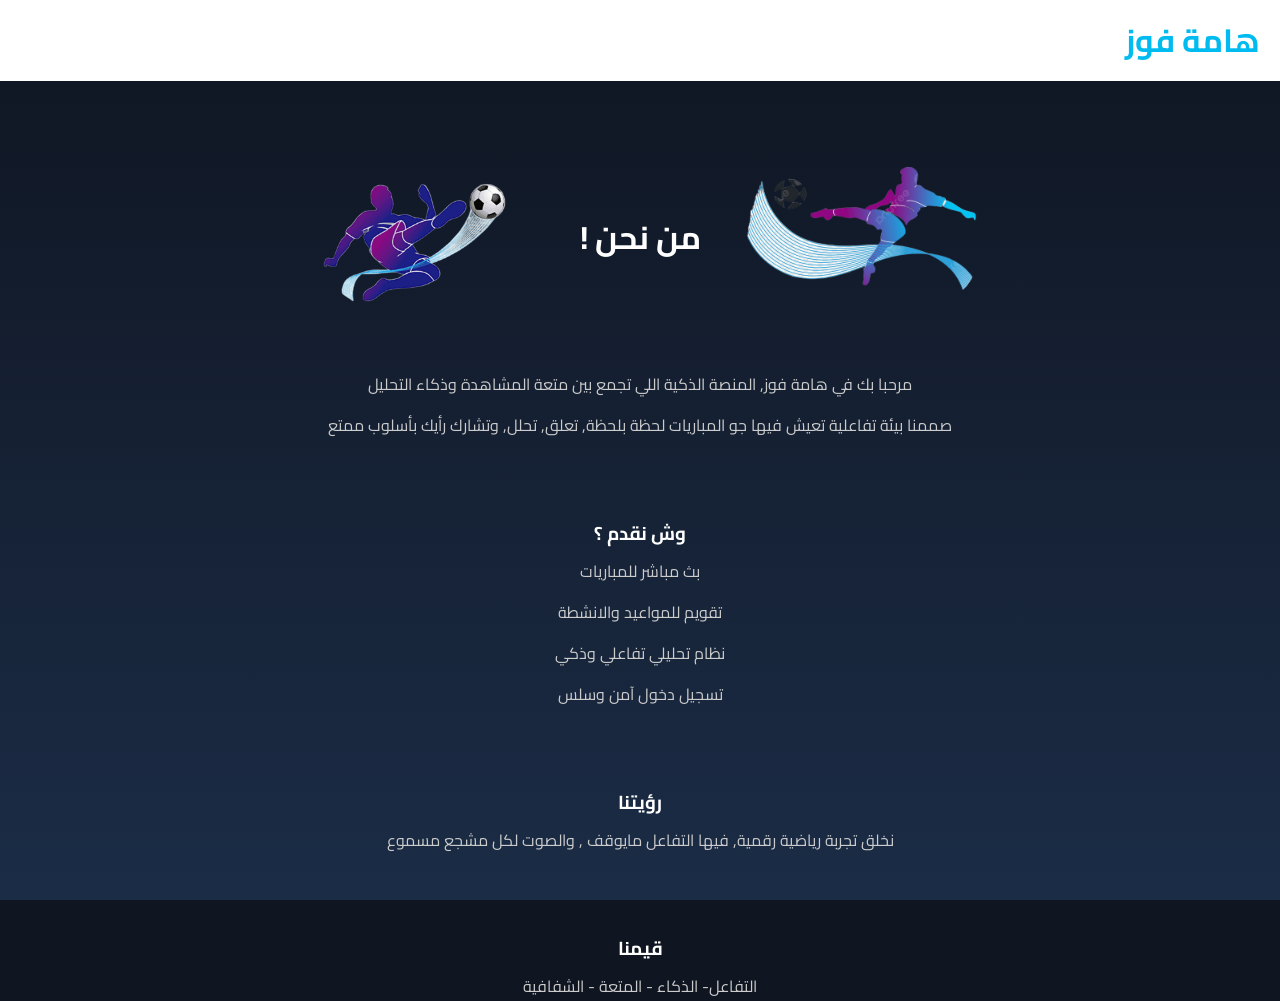
<file: around.html>
<!DOCTYPE html>
<html lang="ar">
<head>
    <meta charset="UTF-8"> 
    <meta name="viewport" content="width=device-width, initial-scale=1.0"> 
    <title>حول</title> 
    <link rel="stylesheet" href="style.css">
    
    <!-- استدعاء ملف الجافاسكربت اللي فيه الفنكشن -->
    <script src="index.js" defer></script>

    <!-- التحقق من localStorage -->
    <script>
      // التحقق من نوع المستخدم قبل تحميل باقي الصفحة
      window.addEventListener("DOMContentLoaded", () => {
        const userType = localStorage.getItem("userType");
        if (userType === "disabled" && typeof toggleHighContrast === "function") {
          toggleHighContrast();
        }
      });
    </script>

    <!-- روابط خارجية -->
    <link rel="stylesheet" href="https://cdnjs.cloudflare.com/ajax/libs/font-awesome/6.7.2/css/all.min.css"> 
    <script src="https://code.jquery.com/jquery-3.6.0.min.js"></script> 
</head>

<body>

    <!-- الهيدر الرئيسي -->
    <header id="main-header">
        <a href="index.html" class="logo">هامة فوز</a>
        <nav class="navigation">
          <a href="logout.html">تسجيل خروج</a>
          <a href="Profile.html">الملف الشخصي</a>
          <a href="around.html">حول</a>
        </nav>
    </header>
    
    <div class="hero-section">
        <img src="1D.png" alt="شعار هامة فوز" class="logo-animation">

        <div class="hero-content">
            <img src="football player.png" alt="لاعب كرة القدم 1" class="hero-image right">
            <h1 class="fade-in">! من نحن</h1>
            <img src="pngtree blue.png" alt="لاعب كرة القدم 2" class="hero-image left">
        </div>

        <p class="slide-up">مرحبا بك في هامة فوز, المنصة الذكية اللي تجمع بين متعة المشاهدة وذكاء التحليل</p>
        <p class="slide-up">صممنا بيئة تفاعلية تعيش فيها جو المباريات لحظة بلحظة, تعلق, تحلل, وتشارك رأيك بأسلوب ممتع</p>
        <br><br>
        <h3 class="slide-up">وش نقدم ؟</h3>
        <p class="slide-up">بث مباشر للمباريات </p>
        <p class="slide-up">تقويم للمواعيد والانشطة</p>
        <p class="slide-up">نظام تحليلي تفاعلي وذكي</p>
        <p class="slide-up">تسجيل دخول آمن وسلس</p>
        <br><br>
        <h3 class="slide-up">رؤيتنا</h3>
        <p class="slide-up">نخلق تجربة رياضية رقمية, فيها التفاعل مايوقف , والصوت لكل مشجع مسموع</p>
        <br><br>
        <h3>قيمنا</h3>
        <p>التفاعل- الذكاء - المتعة - الشفافية</p>
        <br>
    </div>
</body>
</html>
</file>
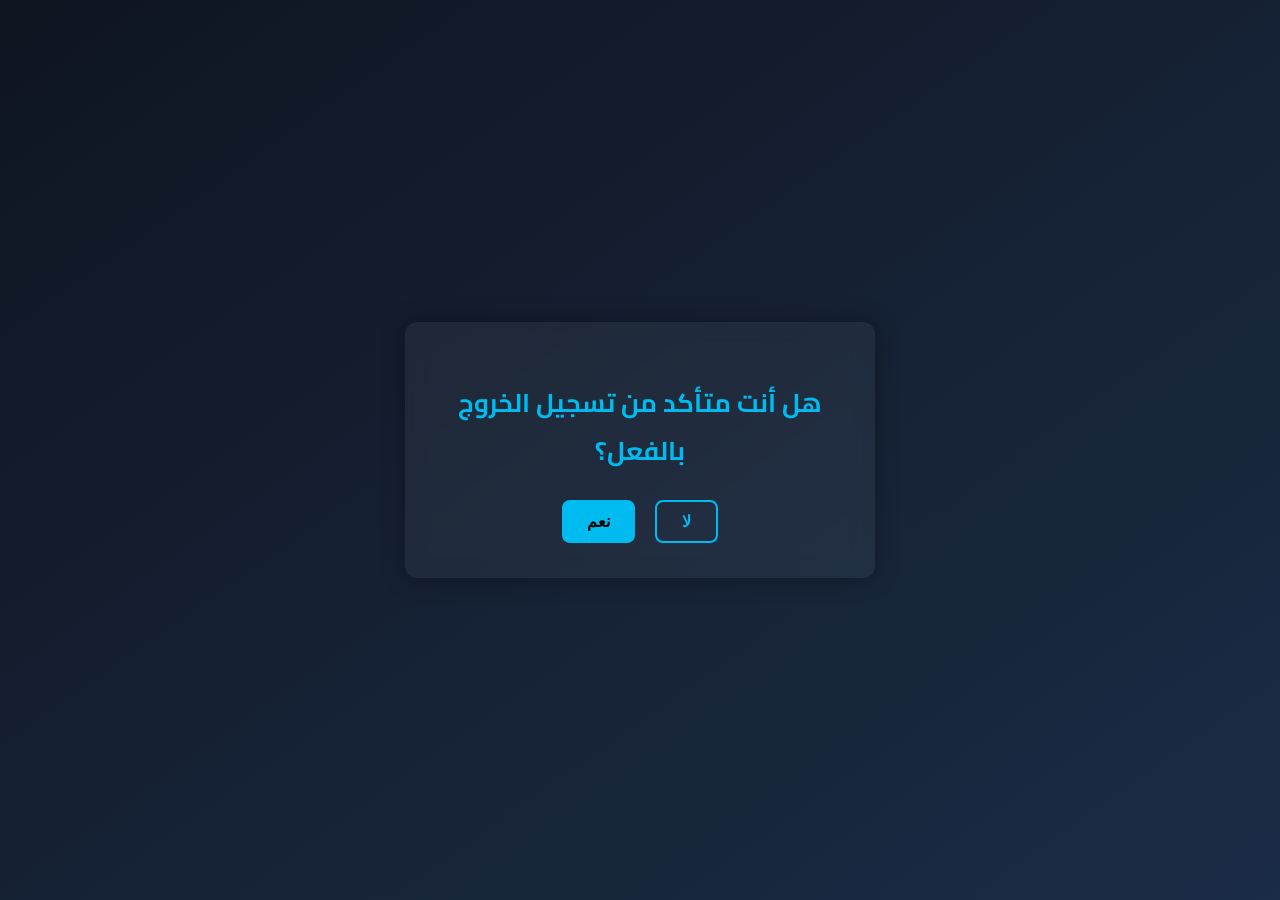
<file: logout.html>
<!DOCTYPE html>
<html lang="ar">
<head>
    <meta charset="UTF-8">
    <meta name="viewport" content="width=device-width, initial-scale=1.0">
    <title>تسجيل الخروج</title>
    <link rel="stylesheet" href="logout-style.css">
</head>
<body>
    <div class="logout-box">
        <h2>هل أنت متأكد من تسجيل الخروج بالفعل؟</h2>
        <div class="buttons">
            <button class="yes" onclick="window.location.href='login.html'">نعم</button>
            <button class="no" onclick="window.location.href='index.html'">لا</button>
        </div>
    </div>
</body>
</html>
</file>
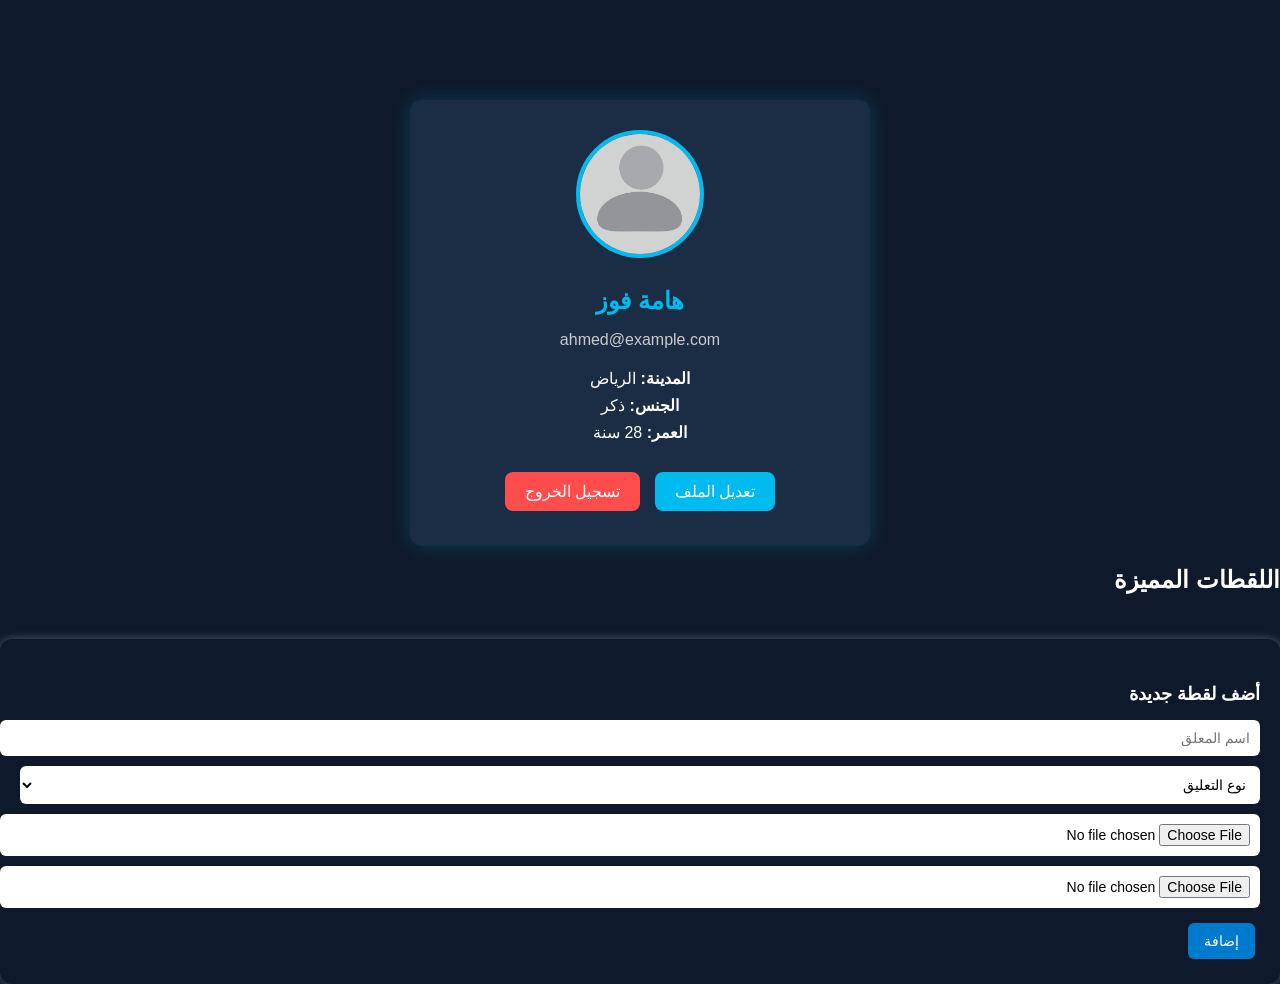
<file: profile2.html>
<!DOCTYPE html>
<html lang="ar" dir="rtl">
<head>
  <meta charset="UTF-8" />
  <meta name="viewport" content="width=device-width, initial-scale=1.0"/>
  <title>الملف الشخصي</title>
  <link rel="stylesheet" href="profile2.css" />
</head>
<body>

  <!-- ✅ صفحة الملف الشخصي -->
  <div class="profile-container">
    
    <!-- بطاقة عرض معلومات المستخدم -->
    <div class="profile-card" id="card">
      <img src="p.png" alt="صورة المستخدم" class="avatar" />
      <h2 id="name">هامة فوز  </h2>
      <p class="email" id="email">ahmed@example.com</p>
      <div class="info" id="info">
        <p><strong>المدينة:</strong> <span id="city">الرياض</span></p>
        <p><strong>الجنس:</strong> <span id="gender">ذكر</span></p>
        <p><strong>العمر:</strong> <span id="age">28 سنة</span></p>
      </div>
      <div class="buttons">
        <button class="edit" onclick="openEditForm()">تعديل الملف</button>
        <button class="logout" onclick="confirmLogout()">تسجيل الخروج</button>
      </div>
    </div>

    <!-- نموذج التعديل -->
    <div class="edit-form" id="editForm" style="display: none;">
      <h3>تعديل المعلومات</h3>
      <input type="text" id="editName" placeholder="الاسم" />
      <input type="email" id="editEmail" placeholder="البريد الإلكتروني" />
      <input type="text" id="editCity" placeholder="المدينة" />
      <input type="text" id="editGender" placeholder="الجنس" />
      <input type="number" id="editAge" placeholder="العمر" />
      <button onclick="saveEdits()">حفظ</button>
      
    </div>
  </div>

<!-- ✅ قسم اللقطات المميزة -->
<section class="highlights">
  <h1>اللقطات المميزة</h1>
    <div class="shots-container" id="shotsContainer">

    </div>
  </section>

   <!-- نموذج إضافة لقطة -->
   <div class="add-highlight-form">
    <h4>أضف لقطة جديدة</h4>
    <input type="text" placeholder="اسم المعلق" id="commentator-name">
    <select id="commentator-role">
      <option value="">نوع التعليق</option>
      <option value="تحليلي">تحليلي</option>
      <option value="حماسي">حماسي</option>
    </select>
    <input type="file" id="commentator-image" accept="image/*">
    <input type="file" id="commentator-audio" accept="audio/*">
    <button onclick="addHighlight()">إضافة</button>
  </div>
  
  <script src="profile.js"></script>
</body>
</html>
</file>
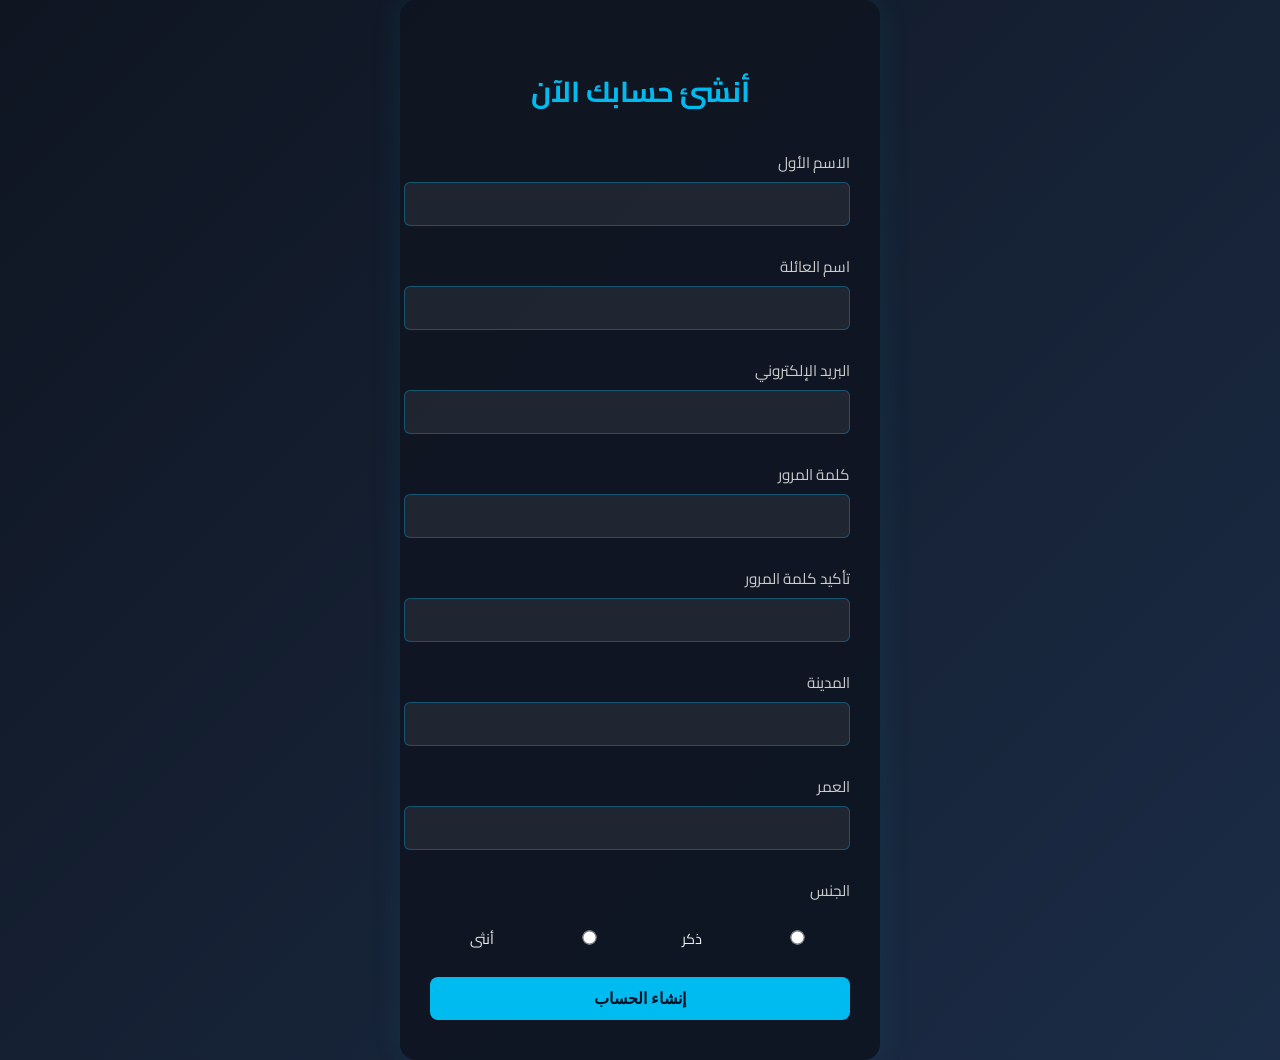
<file: Sign-Up.html>
<!DOCTYPE html>
<html lang="ar" dir="rtl">
<head>
  <meta charset="UTF-8" />
  <meta name="viewport" content="width=device-width, initial-scale=1.0" />
  <title>إنشاء حساب</title>
  <link rel="stylesheet" href="signup-style.css" />
</head>
<body>

  <!-- ✅ صفحة إنشاء حساب -->

  <!-- نموذج إنشاء الحساب -->
  <section class="login-section">
    <h2>أنشئ حسابك الآن</h2>

    
    <!-- نموذج إدخال البيانات لإنشاء حساب جديد -->
    <form action="" method="POST">
      <label for="first-name">الاسم الأول</label>
      <input type="text" id="first-name" required />

      <label for="last-name">اسم العائلة</label>
      <input type="text" id="last-name" required />

      <label for="email">البريد الإلكتروني</label>
      <input type="email" id="email" required />

      <label for="password">كلمة المرور</label>
      <input type="password" id="password" required />

      <label for="confirm-password">تأكيد كلمة المرور</label>
      <input type="password" id="confirm-password" required />

      <label for="city">المدينة</label>
      <input type="text" id="city" required />

      <label for="age">العمر</label>
      <input type="number" id="age" required />

      <label>الجنس</label>
      <div class="gender-options">
        <input type="radio" id="male" name="gender" value="ذكر" required />
        <label for="male">ذكر</label>

        <input type="radio" id="female" name="gender" value="أنثى" required />
        <label for="female">أنثى</label>
      </div>

      <button type="submit">إنشاء الحساب</button>
    </form>
  </section>

 
</body>
</html>
</file>
<file: style.css>
/* التنسيقات العامة للموقع (الصفحة الرئيسية) */
/* === Final Finexo-inspired Styling (Perfect Layout Fix) === */
@import url('https://fonts.googleapis.com/css2?family=Cairo:wght@400;700&family=Poppins:wght@300;400;600;700&display=swap');

:root {
    --primary-color: #00bbf0;
    --secondary-color: #0f1521;
    --accent-color: #007fa4;
    --light-bg: #f9f9f9;
    --dark-bg: #0d1725;
    --text-color: #ffffff;
    --button-hover: #008ecf;
    --card-bg: #132133;
    --highlight: #00bbf0;
    --card-shadow: rgba(0, 0, 0, 0.15);
}

* {
    margin: 0;
    padding: 0;
    box-sizing: border-box;
    scroll-behavior: smooth;
    font-family: 'Cairo', 'Poppins', sans-serif;
}

body {
    background-color: var(--secondary-color);
    color: var(--text-color);
    text-align: center;
}

/* Header Styling */
header {
    background-color: rgba(0, 0, 0, 0.3); /* شفاف */
    backdrop-filter: blur(8px); /* ضبابية */
    position: fixed;
    top: 0;
    left: 0;
    width: 100%;
    padding: 15px 40px;
    display: flex;
    justify-content: space-between;
    align-items: center;
    direction: rtl;
    transition: top 0.4s ease-in-out, box-shadow 0.3s ease;
    z-index: 999;
    border-bottom: 1px solid rgba(255, 255, 255, 0.05);
  }
  
  header.scrolled {
    box-shadow: 0 4px 12px rgba(0, 0, 0, 0.3);
  }
  
  .logo {
    font-size: 2em;
    font-weight: bold;
    color: #00bbf0;
    text-decoration: none;
    margin-left: auto;
  }
  
  .navigation {
    display: flex;
    gap: 25px;
    align-items: center;
  }
  
  .navigation a {
    color: white;
    font-size: 1em;
    text-decoration: none;
    transition: color 0.3s;
  }
  
  .navigation a:hover {
    color: #00bbf0;
  }
  

/* === Hero Section Styling - Finexo Modern Compact === */
.hero-section {
    height: 100vh;
    background: linear-gradient(to bottom, #0f1521, #1b2c46);
    display: flex;
    flex-direction: column;
    align-items: center;
    justify-content: center;
    padding: 40px 20px;
    gap: 20px;
    text-align: center;
    scroll-margin-top: 100px;
  }
  
  .logo-animation {
    max-width: 250px;
    animation: float 3s ease-in-out infinite;
  }
  
 /* === Hero Section Styling - Finexo Modern Compact === */
.hero-section {
    height: 100vh;
    background: linear-gradient(to bottom, #0f1521, #1b2c46);
    display: flex;
    flex-direction: column;
    align-items: center;
    justify-content: center;
    padding: 20px 20px;
    gap: 5px;
    text-align: center;
    scroll-margin-top: 100px;
  }
  
  .logo-animation {
    max-width: 250px;
    animation: pulse 2s ease-in-out infinite;
    margin-bottom: 5px;
  }
  
  .hero-content {
    display: flex;
    align-items: center;
    justify-content: center;
    gap: 40px;
    flex-wrap: wrap;
    margin-bottom: 5px;
  }
  
  .hero-image {
    width: 240px;
    transition: transform 0.5s ease;
    animation: float 4s ease-in-out infinite;
  }
  
  h1 {
    font-size: 2em;
    font-weight: 700;
    color: #fff;
    margin-bottom: 4px;
    animation: fadeIn 1s ease-in-out forwards;
  }
  
  p {
    font-size: 1em;
    margin-bottom: 6px;
    color: #ccc;
    animation: fadeIn 1.2s ease-in-out forwards;
  }
  
  .cta-button {
    padding: 14px 28px;
    background-color: #00bbf0;
    color: #132133;
    border: none;
    font-size: 1em;
    font-weight: bold;
    border-radius: 30px;
    cursor: pointer;
    transition: 0.3s ease;
    text-decoration: none;
    animation: fadeIn 1.4s ease-in-out forwards;
    margin-top: 6px;
  }
  
  .cta-button:hover {
    background-color: #008ecf;
    transform: translateY(-3px);
  }
  
  @keyframes fadeIn {
    from {
      opacity: 0;
      transform: translateY(20px);
    }
    to {
      opacity: 1;
      transform: translateY(0);
    }
  }
  
  @keyframes float {
    0%, 100% {
      transform: translateY(0);
    }
    50% {
      transform: translateY(-10px);
    }
  }
  
  @keyframes pulse {
    0% {
      transform: scale(1);
      opacity: 1;
    }
    50% {
      transform: scale(1.05);
      opacity: 0.9;
    }
    100% {
      transform: scale(1);
      opacity: 1;
    }
  }
  
  /* Scroll Target Below Hero */
  #below-hero {
    padding: 60px 20px;
    background-color: #0f1521;
    color: #fff;
    text-align: center;
  }
  
  
  

.matches-container,
.live-matches-container,
.recommended-clubs {
    background-color: var(--card-bg);
    border-radius: 12px;
    padding: 20px;
    margin: 50px auto;
    width: 90%;
    box-shadow: 0 0 15px var(--card-shadow);
    direction: rtl;
    text-align: right;
}

.live-matches {
  display: flex;
  align-items: center;
  gap: 15px;
  padding: 10px;
  background-color: #0d1725;
  border-radius: 10px;
  margin-top: 10px;
  box-shadow: 0 0 5px rgba(0, 0, 0, 0.05);
  overflow: hidden;
}

.live-matches img {
  width: 100px;
  height: 80px;
  object-fit: cover;
  border-radius: 8px;
  max-width: 100%;
  min-height: 100%;
  display: block;
}

.match-text,
.recommended-clubs-p {
    font-size: 1.5em;
    font-weight: 700;
    color: var(--primary-color);
    margin-bottom: 20px;
    text-align: center;
}

/* === Updated Scoreboard Styling (Finexo Theme) === */
.scoreboard {
    display: flex;
    align-items: center;
    justify-content: space-between;
    background-color: #132133;
    border-radius: 15px;
    padding: 15px 25px;
    margin: 10px 0;
    box-shadow: 0 4px 12px rgba(0, 0, 0, 0.3);
    color: #fff;
    transition: transform 0.3s ease;
  }
  
  /* === Updated Scoreboard Styling (Compact Version) === */
.scoreboard {
    display: flex;
    align-items: center;
    justify-content: space-between;
    background-color: #132133;
    border-radius: 12px;
    padding: 10px 20px;
    margin: 10px 0;
    box-shadow: 0 2px 8px rgba(0, 0, 0, 0.25);
    color: #fff;
    transition: transform 0.3s ease;
    max-width: 700px;
    margin-left: auto;
    margin-right: auto;
  }
  
  .scoreboard:hover {
    transform: scale(1.01);
  }
  
  .team {
    display: flex;
    flex-direction: column;
    align-items: center;
    text-align: center;
    width: 70px;
  }
  
  .team img {
    width: 45px;
    height: 45px;
    border-radius: 50%;
    box-shadow: 0 0 8px rgba(255, 255, 255, 0.1);
    margin-bottom: 6px;
  }
  
  .team p {
    font-weight: bold;
    font-size: 0.9em;
    color: #ffffffdd;
  }
  
  .score {
    display: flex;
    flex-direction: column;
    align-items: center;
    justify-content: center;
    gap: 8px;
  }
  
  .score p {
    font-size: 1.1em;
    font-weight: bold;
    color: #00bbf0;
    margin: 0;
  }
  
  .live-score {
    background-color: #e74c3c;
    color: white;
    padding: 6px 16px;
    border: none;
    border-radius: 18px;
    font-weight: bold;
    font-size: 0.8em;
    cursor: pointer;
    transition: background-color 0.3s ease;
  }
  
  .live-score:hover {
    background-color: #c0392b;
  }
  
  .match-text {
    text-align: center;
    margin-bottom: 10px;
    color: #00bbf0;
  }
  
  .match-text p {
    margin: 5px 0;
    font-size: 1.2em;
    font-weight: 600;
  }
  
  @media (max-width: 768px) {
    .scoreboard {
      flex-direction: column;
      text-align: center;
      gap: 10px;
      padding: 15px;
    }
  
    .team, .score {
      width: 100%;
    }
  
    .team img {
      width: 40px;
      height: 40px;
    }
  }
  
  
button.live-score,
button.upcoming-score,
button.finished-score {
    border: none;
    padding: 10px 20px;
    border-radius: 30px;
    font-weight: bold;
    transition: all 0.3s ease;
}

button.live-score {
    background-color: #e74c3c;
    color: white;
}

button.upcoming-score {
    background-color: #27ae60;
    color: white;
}

button.finished-score {
    background-color: #2c3e50;
    color: white;
}

button:hover {
    transform: scale(1.05);
}

/* === Updated Calendar Styling (Compact + Finexo Style) === */
.calender {
    font-family: 'Cairo', sans-serif;
    background-color: #132133;
    border-radius: 12px;
    overflow: hidden;
    width: 90%;
    max-width: 700px;
    margin: 20px auto;
    box-shadow: 0 0 12px rgba(0, 0, 0, 0.25);
  }
  
  .month {
    background-color: #008ecf;
    color: #fff;
    text-align: center;
    padding: 25px 20px 10px;
    position: relative;
  }
  
  .month ul {
    margin: 0;
    padding: 0;
  }
  
  .month ul li {
    font-size: 1.1em;
    font-weight: bold;
    letter-spacing: 1px;
  }
  
  .month .prev,
  .month .next {
    position: absolute;
    top: 18px;
    font-size: 1.2em;
    color: #fff;
    cursor: pointer;
  }
  
  .month .prev {
    left: 20px;
  }
  
  .month .next {
    right: 20px;
  }
  
  .weekdays {
    background-color: #f0f0f0;
    padding: 8px 0;
    display: flex;
    justify-content: space-between;
  }
  
  .weekdays li {
    flex: 1;
    text-align: center;
    color: #333;
    font-weight: 600;
    font-size: 0.9em;
  }
  
  .days {
    background-color: #fff;
    display: flex;
    flex-wrap: wrap;
    padding: 10px;
    justify-content: space-between;
    gap: 5px;
  }
  
  .days li {
    list-style: none;
    width: calc(100% / 7 - 6px);
    text-align: center;
    font-size: 0.95em;
    color: #222;
    padding: 8px 0;
    border-radius: 6px;
    transition: 0.2s;
    cursor: pointer;
  }
  
  .days li:hover {
    background-color: #e0f7ff;
  }
  
  .days li.active {
    background-color: #00bbf0;
    color: white;
    border-radius: 6px;
  }
  
  @media screen and (max-width: 600px) {
    .days li {
      font-size: 0.8em;
      padding: 6px 0;
    }
    .month {
      padding: 20px 15px 8px;
    }
    .weekdays li {
      font-size: 0.75em;
    }
  }
  

.recommended-clubs {
    display: flex;
    flex-wrap: wrap;
    justify-content: center;
    gap: 20px;
}

.recommended-clubs div {
    background-color: #1b2c46;
    width: 300px;
    height: 180px;
    position: relative;
    overflow: hidden;
    border-radius: 15px;
    box-shadow: 0 0 15px rgba(0, 0, 0, 0.3);
    transition: transform 0.3s ease;
    display: flex;
    align-items: center;
    justify-content: center;
}

.recommended-clubs div:hover {
    transform: scale(1.03);
}

.recommended-clubs img {
    width: 80px;
    height: 80px;
    position: absolute;
    bottom: 35%;
    right: 10%;
    border: 3px solid white;
    border-radius: 15px;
    background-color: #fff;
    object-fit: contain;
}

.recommended-clubs p {
    position: absolute;
    bottom: 0;
    right: 0;
    background-color: rgba(0,0,0,0.7);
    color: white;
    padding: 10px;
    font-size: 1em;
    font-weight: bold;
    width: 100%;
    text-align: center;
}

.recommended-clubs h4 {
    position: absolute;
    top: 0;
    left: 0;
    background: white;
    color: black;
    padding: 5px 10px;
    border-radius: 0 0 10px 0;
    font-size: 1.2em;
    font-weight: bold;
    z-index: 2;
}

/* Footer */
footer {
    background-color: var(--dark-bg);
    color: #fff;
    padding: 30px 15px;
    font-size: 0.95em;
    border-top: 1px solid rgba(255, 255, 255, 0.1);
}

.footer-container {
    display: flex;
    flex-direction: column;
    align-items: center;
    gap: 10px;
}

.footer-message {
    font-style: italic;
    opacity: 0.7;
}

.contact-info a {
    color: var(--primary-color);
    text-decoration: none;
    margin: 0 10px;
    display: inline-flex;
    align-items: center;
    gap: 5px;
}

.contact-info a:hover {
    color: white;
}

/* Animations */
@keyframes fadeIn {
    from {opacity: 0; transform: translateY(20px);}
    to {opacity: 1; transform: translateY(0);}
}

@keyframes float {
    0%, 100% { transform: translateY(0); }
    50% { transform: translateY(-10px); }
}

/* Responsive */
@media (max-width: 768px) {
    .hero-content {
        flex-direction: column;
    }
    .navigation {
        flex-direction: column;
        gap: 15px;
    }
    .scoreboard {
        flex-direction: column;
        gap: 15px;
    }
    .recommended-clubs {
        flex-direction: column;
        align-items: center;
    }
}




#main-header {
  background-color: #fff;
  display: flex;
  justify-content: space-between;
  align-items: center;
  padding: 10px 20px;
  display: rtl;
}

.navigation {
  display: flex;
  align-items: center;
  gap: 15px;
}

.contrast-toggle {
  background-color: #444;
  color: #fff;
  border-radius: 5px;
  border: none;
  padding: 8px 16px;
  cursor: pointer;
  font-size: 14px;
}

.high-contrast {
  background-color: #000 !important;
  color: #fff !important;
}

.high-contrast a {
  color: #00ffff !important;
}

.high-contrast header,
.high-contrast nav,
.high-contrast footer {
  background-color: #111 !important;
  border-bottom: 2px solid#fff;
}

.high-contrast button,
.high-contrast .btn {
  background-color: #222 !important;
  color: #fff !important;
  border: 1px solid #fff !important;
}
</file>
<file: logout-style.css>
/* تنسيقات صفحة تسجيل الخروج */
@import url('https://fonts.googleapis.com/css2?family=Cairo:wght@400;700&display=swap');

body {
  display: flex;
  justify-content: center;
  align-items: center;
  height: 100vh;
  margin: 0;
  font-family: 'Cairo', sans-serif;
  background: linear-gradient(to bottom right, #0f1521, #1b2c46);
  color: #fff;
}

.logout-box {
  background-color: rgba(255, 255, 255, 0.05);
  padding: 35px;
  border-radius: 12px;
  box-shadow: 0 0 25px rgba(0, 0, 0, 0.3);
  text-align: center;
  width: 90%;
  max-width: 400px;
  backdrop-filter: blur(10px);
}

.logout-box h2 {
  color: #00bbf0;
  margin-bottom: 25px;
  font-size: 1.6em;
}

.buttons {
  display: flex;
  justify-content: center;
  gap: 20px;
}

button {
  padding: 10px 25px;
  border: none;
  border-radius: 8px;
  font-size: 16px;
  font-weight: bold;
  cursor: pointer;
  transition: 0.3s ease;
}

button.yes {
  background-color: #00bbf0;
  color: #000;
}

button.yes:hover {
  background-color: #008ecf;
  transform: scale(1.05);
}

button.no {
  background-color: transparent;
  border: 2px solid #00bbf0;
  color: #00bbf0;
}

button.no:hover {
  background-color: rgba(255, 255, 255, 0.1);
  transform: scale(1.05);
}

@media (max-width: 480px) {
  .logout-box {
    padding: 25px;
  }
  button {
    font-size: 14px;
    padding: 8px 18px;
  }
}
</file>
<file: profile2.css>
/* إعدادات أساسية للصفحة */
body {
  margin: 0;
  font-family: 'Tahoma', sans-serif;
  background-color: #0e1a2b; /* لون خلفية داكن */
  color: white; /* النص باللون الأبيض */
  direction: rtl; /* اتجاه النص من اليمين لليسار */
  overflow-x: hidden; /* إخفاء التمرير الأفقي */
}

/* الحاوية الأساسية للملف الشخصي */
.profile-container {
  display: flex;
  flex-direction: column;
  align-items: center;
  padding: 50px 20px;
}

/* البطاقة التي تحتوي معلومات المستخدم */
.profile-card {
  background-color: #1a2d45;
  padding: 30px;
  border-radius: 12px;
  text-align: center;
  width: 90%;
  max-width: 400px;
  box-shadow: 0 0 20px rgba(0, 187, 240, 0.2); /* ظل ناعم */
  transform: translateY(50px);
  opacity: 1;
  transition: all 0.5s ease-in-out;
}

.profile-card.show {
  transform: translateY(0);
  opacity: 1;
}
/* صورة المستخدم */

.avatar {
  width: 120px;
  height: 120px;
  border-radius: 50%;
  border: 4px solid #00bbf0;
  margin-bottom: 15px;
}

h2 {
  margin: 10px 0 5px;
  font-size: 24px;
  color: #00bbf0;
}

.email {
  color: #ccc;
  margin-bottom: 20px;
}

.info p {
  margin: 8px 0;
  font-size: 16px;
}

.buttons {
  margin-top: 25px;
}


/* أزرار التحكم */
.buttons {
  margin-top: 25px;
}

/* زر عام */
button {
  padding: 10px 20px;
  margin: 5px;
  border: none;
  border-radius: 8px;
  font-size: 16px;
  cursor: pointer;
}

/* زر تعديل */
.edit {
  background-color: #00bbf0;
  color: white;
}

/* زر تسجيل الخروج */
.logout {
  background-color: #ff4d4d;
  color: white;
}

/* نموذج تعديل المعلومات */
.edit-form {
  background-color: #132238;
  margin-top: 20px;
  padding: 20px;
  border-radius: 8px;
  display: none;
  width: 90%;
  max-width: 400px;
}

/* الحقول داخل نموذج التعديل */
.edit-form input {
  width: 100%;
  padding: 10px;
  margin: 10px 0;
  border-radius: 6px;
  border: none;
  font-size: 14px;
}

.highlighted-shots, .suggestions {
  margin: 40px auto; /* يخلي القسم في النص */
  width: 90%;
  max-width: 800px;
  text-align: center;
}

.highlighted-shots h3, .suggestions h3 {
color: #00bbf0;
margin-bottom: 20px;
text-align: center;
}

.shots-container {
display: flex;
flex-wrap: wrap;
gap: 20px;
justify-content: center;
}

.shot-card {
background-color: #1a2d45;
border-radius: 10px;
padding: 15px;
width: 220px;
box-shadow: 0 0 10px rgba(0, 187, 240, 0.1);
text-align: center;
transition: transform 0.3s;
}

.shot-card img {
width: 100%;
border-radius: 6px;
margin-bottom: 10px;
}

.shot-card:hover {
transform: scale(1.05);
}

.shot-actions {
margin-top: 10px;
color: #fff;
}

.shot-actions button {
background-color: #00bbf0;
border: none;
padding: 6px 10px;
border-radius: 4px;
cursor: pointer;
font-weight: bold;
}

.suggestions .suggestion-slider {
display: flex;
gap: 15px;
overflow-x: auto;
padding: 10px 0;
}

.suggestion-card {
min-width: 180px;
background-color: #132238;
padding: 15px;
border-radius: 6px;
text-align: center;
color: #fff;
flex-shrink: 0;
} 
.like-button {
background: none;
border: none;
cursor: pointer;
padding: 5px;
transition: transform 0.2s ease;
}

.like-button .heart {
font-size: 22px;
color: #888;
transition: color 0.3s ease;
}

.like-button.liked .heart {
color: #e91e63; /* لون القلب عند الإعجاب */
transform: scale(1.2);
}
.highlighted-shots {
background-color: #06142e;
padding: 30px;
color: #fff;
text-align: center;
direction: rtl;
}

.highlighted-shots h3 {
color: #00bcd4;
margin-bottom: 30px;
font-size: 24px;
}

.shots-container {
display: flex;
flex-wrap: wrap;
gap: 30px;
justify-content: center;
}

.shot-card {
background-color: #0c1c3c;
border-radius: 10px;
padding: 20px;
width: 45%;
min-width: 300px;
box-shadow: 0 0 10px rgba(0, 0, 0, 0.3);
display: flex;
flex-direction: column;
justify-content: space-between;
}

.shot-card video {
width: 100%;
border-radius: 10px;
margin-bottom: 15px;
}

.shot-card p {
text-align: right;
font-size: 16px;
margin-bottom: 10px;
}

.shot-actions {
display: flex;
justify-content: space-between;
align-items: center;
color: #ccc;
font-size: 14px;
}

.like-button {
background: none;
border: none;
cursor: pointer;
padding: 5px;
transition: transform 0.2s ease;
}

.like-button .heart {
font-size: 22px;
color: #888;
transition: color 0.3s ease;
}

.like-button.liked .heart {
color: #e91e63;
transform: scale(1.2);
}


.add-highlight-form {
  background-color: #0e1a2b;
  padding: 20px;
  border-radius: 12px;
  margin-top: 25px;
  box-shadow: 0 0 10px rgba(231, 232, 245, 0.3);
}

.add-highlight-form h4 {
  margin-bottom: 15px;
  color: #fff;
  font-size: 18px;
}

.add-highlight-form input,
.add-highlight-form select {
  width: 100%;
  margin-bottom: 10px;
  padding: 10px;
  background-color: #ffffff;
  border: none;
  color: #000000;
  border-radius: 6px;
  font-size: 14px;
}

.add-highlight-form button {
  background-color: #007acc;
  color: white;
  padding: 10px 16px;
  border: none;
  border-radius: 6px;
  cursor: pointer;
  transition: background-color 0.3s ease;
  font-size: 14px;
}

.add-highlight-form button:hover {
  background-color: #005fa3;
}
</file>
<file: signup-style.css>
@import url('https://fonts.googleapis.com/css2?family=Cairo:wght@300;400;600&display=swap');

/* ===== إعدادات أساسية للجسم (Body) ===== */
body {
  margin: 0;
  padding: 0;
  font-family: 'Cairo', sans-serif; /* ✅ خط مناسب للغة العربية */
  background-color: #021024;
  color: #fff;
  background-image: linear-gradient(135deg, #0f1521 0%, #1b2c46 100%);
  display: flex;
  justify-content: center;
  align-items: center;
  min-height: 100vh;
  overflow-x: hidden;
}

/* ===== صندوق نموذج التسجيل ===== */
.login-section {
  background-color: rgba(15, 21, 33, 0.9);
  padding: 40px 30px;
  border-radius: 16px;
  box-shadow: 0 0 30px rgba(0, 187, 240, 0.1);
  width: 100%;
  max-width: 480px;
  box-sizing: border-box;
  animation: fadeIn 0.6s ease-out;
}

/* ===== حركة دخول ناعمة للنموذج ===== */
@keyframes fadeIn {
  from {
    opacity: 0;
    transform: translateY(40px);
  }
  to {
    opacity: 1;
    transform: translateY(0);
  }
}

/* ===== عنوان صفحة التسجيل ===== */
h2 {
  text-align: center;
  color: #00bbf0;
  margin-bottom: 30px;
  font-size: 1.8rem;
}

/* ===== تسميات الحقول ===== */
form label {
  display: block;
  margin: 10px 0 5px;
  color: #ccc;
  font-size: 0.95rem;
}

/* ===== الحقول النصية ===== */
form input[type="text"],
form input[type="email"],
form input[type="password"],
form input[type="tel"],
form input[type="number"] {
  width: 100%;
  padding: 12px;
  border-radius: 6px;
  border: 1px solid #00bbf055;
  background-color: rgba(255, 255, 255, 0.07);
  color: #fff;
  font-size: 1rem;
  margin-bottom: 16px;
  transition: border 0.3s ease, box-shadow 0.3s ease;
}

/* ===== تأثير عند التركيز على الحقل ===== */
form input:focus {
  border-color: #00bbf0;
  outline: none;
  box-shadow: 0 0 8px rgba(0, 187, 240, 0.4);
}

/* ===== خيارات اختيار النوع (ذكر / أنثى) ===== */
.gender-options {
  display: flex;
  justify-content: space-around;
  align-items: center;
  margin: 10px 0 20px;
}

.gender-options label {
  margin-right: 5px;
  font-size: 0.9rem;
  color: #eee;
}

.gender-options input {
  margin-right: 6px;
  transform: scale(1.1);
}

/* ===== زر "تسجيل" ===== */
button[type="submit"] {
  width: 100%;
  background-color: #00bbf0;
  color: #021024;
  border: none;
  border-radius: 8px;
  padding: 12px;
  font-size: 1rem;
  font-weight: 600;
  cursor: pointer;
  transition: background-color 0.3s ease, transform 0.2s ease;
}

button[type="submit"]:hover {
  background-color: #0099cc;
  transform: scale(1.02);
}

/* ===== قسم رابط الرجوع لتسجيل الدخول ===== */
.sign-up {
  margin-top: 20px;
  text-align: center;
  font-size: 0.95rem;
}

.sign-up a {
  color: #00bbf0;
  text-decoration: none;
  font-weight: 500;
}

.sign-up a:hover {
  text-decoration: underline;
}

/* ===== تنسيقات شاشة الموبايل الصغيرة ===== */
@media (max-width: 500px) {
  .login-section {
    padding: 25px 20px;
    border-radius: 0;
  }

  h2 {
    font-size: 1.5rem;
  }

  .gender-options {
    flex-direction: column;
    gap: 10px;
    align-items: flex-start;
  }
}
</file>
